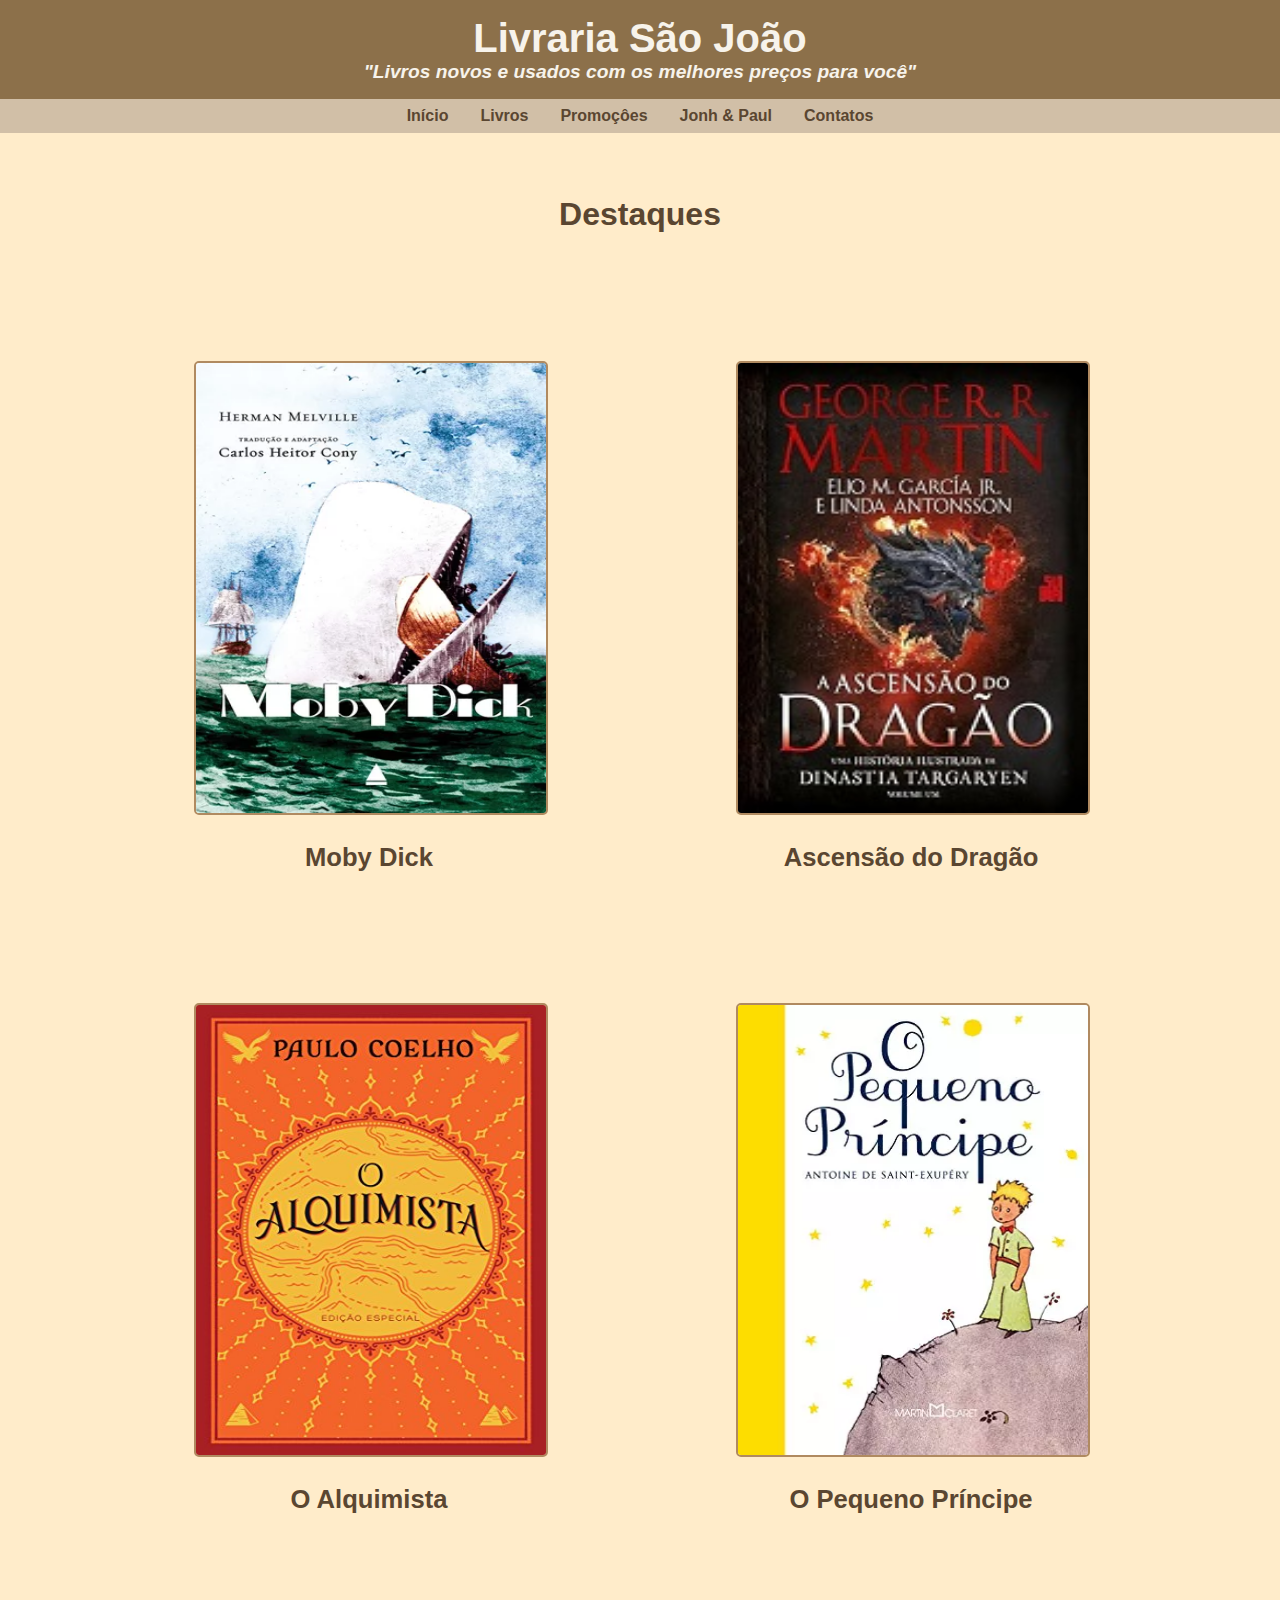
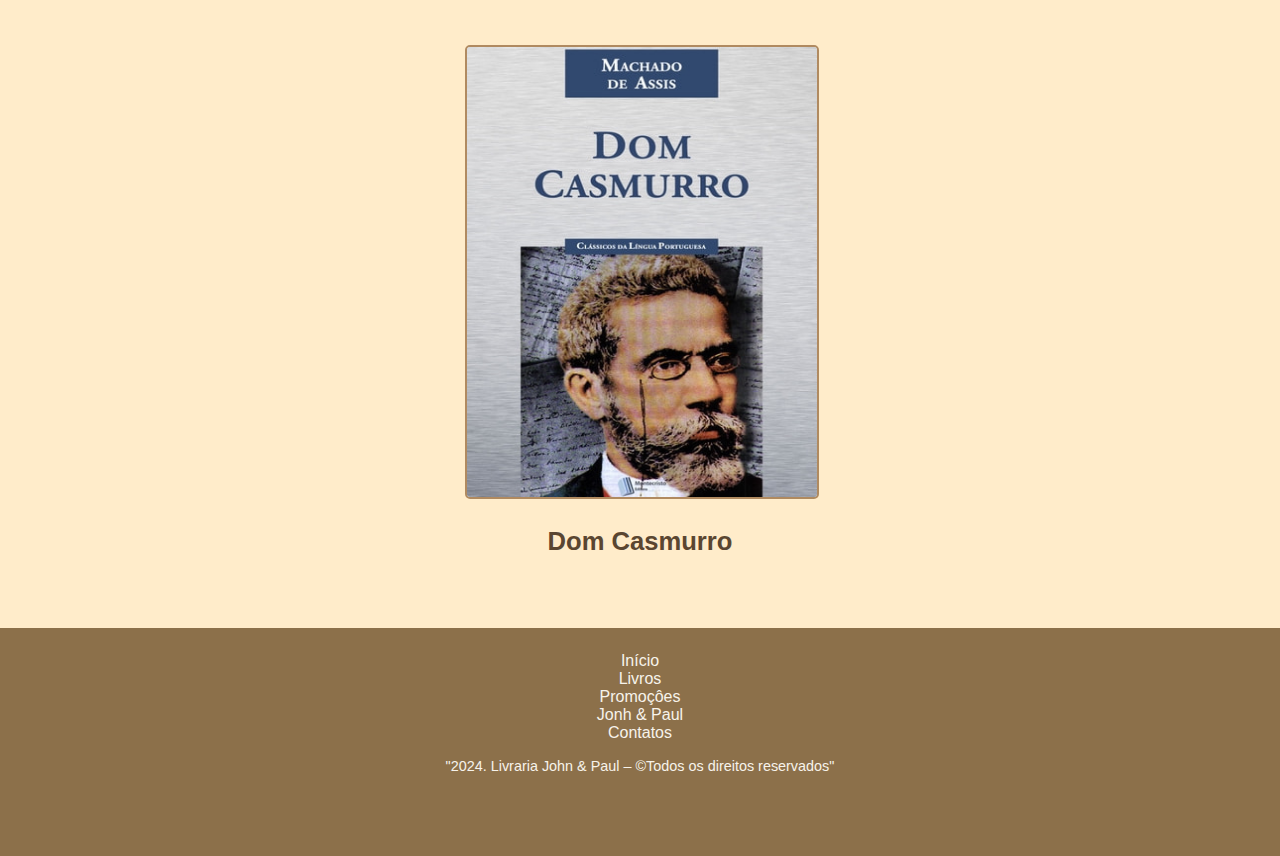
<file: index.html>
<!DOCTYPE html>
<html lang="pt-br" dir="ltr">
<head>
    <meta charset="UTF-8">
    <meta http-equiv="X-UA-Compatible" content="IE=edge">
    <meta name="viewport" content="width=device-width, initial-scale=1.0">
    <title>Livraria São João</title>
    <link rel="stylesheet" href="css/estilo.css">
</head>
<body>
    <header id="topo">
        <h1>Livraria São João</h1>
        <h2>
            "Livros novos e usados com os melhores preços para você"
        </h2>
        <div id="logo">
            
        </div>
    </header>
    <nav id="menu">
        <ul>
            <li><a href="#">Início</a></li>
            <li><a href="pages/produtos.html">Livros</a></li>
            <li><a href="pages/promocoes.html">Promoçôes</a></li>
            <li><a href="pages/sobre.html">Jonh & Paul</a></li>
            <li><a href="pages/contato.html">Contatos</a> </li>
        </ul>
    </nav>
    <main class="destaques">
        <h2>Destaques</h2>
        <ul>
            
            <li>
                <a href="#">
                    <img src="images/mobydick.webp" alt="">
                </a>
                <span>Moby Dick</span>
            </li>
            <li>
                <a href="#">
                    <img src="images/capalivro.jpg" alt="">
                </a>
                <span>Ascensão do Dragão</span>
            </li>
            <li>
                <a href="#">
                    <img src="images/O_Alquimista.jpg" alt="">
                </a>
                <span>O Alquimista</span>
            </li>
            <li>
                <a href="#">
                    <img src="images/pequenoprincipe.webp" alt="">
                </a>
                <span>O Pequeno Príncipe</span>
            </li>
            <li>
                <a href="#">
                    <img src="images/dom-casmurro-8.jpg" alt="">
                </a>
                <span>Dom Casmurro</span>
            </li>
           
            
        </ul>
    </main>
    <footer id="rodape">
        <ul>
            <li><a href="#">Início</a></li>
            <li><a href="pages/produtos.html">Livros</a></li>
            <li><a href="pages/promocoes.html">Promoçôes</a></li>
            <li><a href="pages/sobre.html">Jonh & Paul</a></li>
            <li><a href="pages/contato.html">Contatos</a> </li>
        </ul>
        <p>"2024. Livraria John & Paul – &copy;Todos os direitos
            reservados"</p>
    </footer>
</body>
</html>
</file>
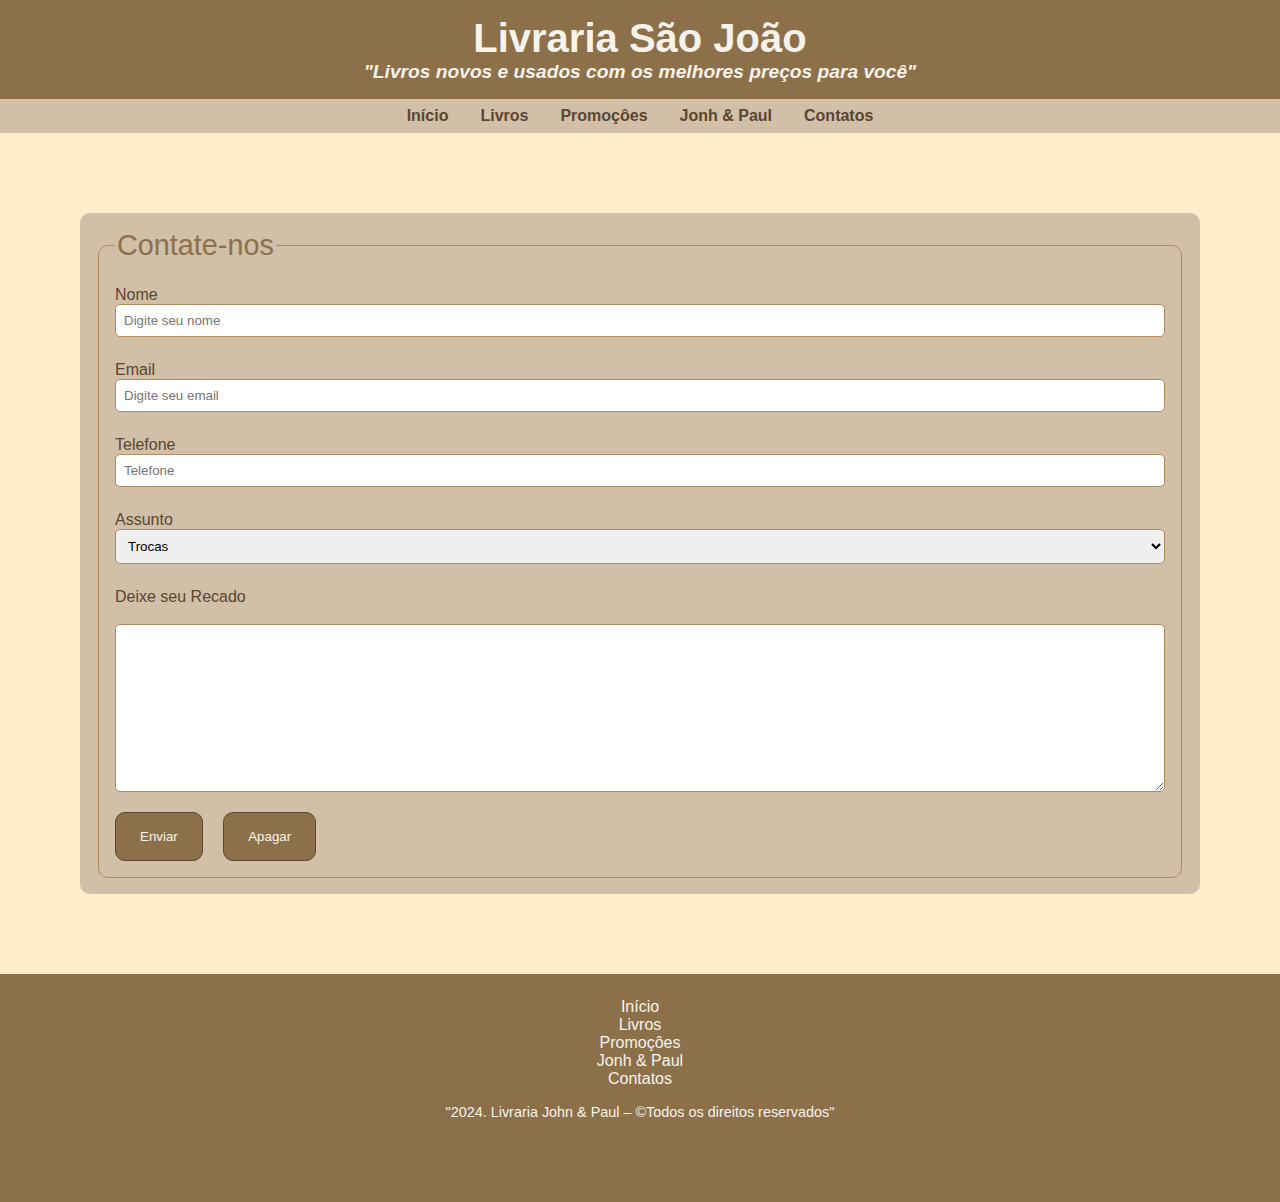
<file: pages/contato.html>
<!DOCTYPE html>
<html lang="pt-br" dir="ltr">
<head>
    <meta charset="UTF-8">
    <meta http-equiv="X-UA-Compatible" content="IE=edge">
    <meta name="viewport" content="width=device-width, initial-scale=1.0">
    <title>Livraria São João</title>
    <link rel="stylesheet" href="../css/estilo.css">
</head>
<body>
    <header id="topo">
        <h1>Livraria São João</h1>
        <h2>
            "Livros novos e usados com os melhores preços para você"
        </h2>
        <div id="logo">
            
        </div>
    </header>
    <nav id="menu">
        <ul>
            <li><a href="../index.html">Início</a></li>
            <li><a href="produtos.html">Livros</a></li>
            <li><a href="promocoes.html">Promoçôes</a></li>
            <li><a href="sobre.html">Jonh & Paul</a></li>
            <li><a href="#">Contatos</a> </li>
        </ul>
    </nav>
    <main class="contato">
       <form action="#">
        <fieldset>
            <legend>Contate-nos</legend>
            <div>
                <label for="nome">Nome</label>
                <input type="text" name="nome" id="nome"
                placeholder="Digite seu nome">
            </div>
            <div>
                <label for="email">Email</label>
                <input type="email" name="email" id="email" 
                placeholder="Digite seu email">
            </div>
            <div>
                <label for="tel">Telefone</label>
                <input type="tel" name="tel" id="tel" placeholder="Telefone">
            </div>
            <div>
                <label for="assunto">Assunto</label>
                <select name="assunto" id="assunto">
                    <option value="1">Trocas</option>
                    <option value="2">Atendimento</option>
                    <option value="3">Comercial</option>
                    <option value="4">Outros</option>
                </select>
            </div>
            <div>
                <label for="mens">Deixe seu Recado</label>
                <br>
                <textarea name="mens" id="mens" cols="30" rows="10">              
                </textarea>
            </div>
            <div>
                <button type="submit">Enviar</button>
                <button type="reset">Apagar</button>
            </div>
        </fieldset>
       </form>
        
    </main>
    <footer id="rodape">
        <ul>
            <li><a href="../index.html">Início</a></li>
            <li><a href="produtos.html">Livros</a></li>
            <li><a href="promocoes.html">Promoçôes</a></li>
            <li><a href="sobre.html">Jonh & Paul</a></li>
            <li><a href="#">Contatos</a> </li>
        </ul>
        <p>"2024. Livraria John & Paul – &copy;Todos os direitos
            reservados"</p>
    </footer>
</body>
</html>
</file>
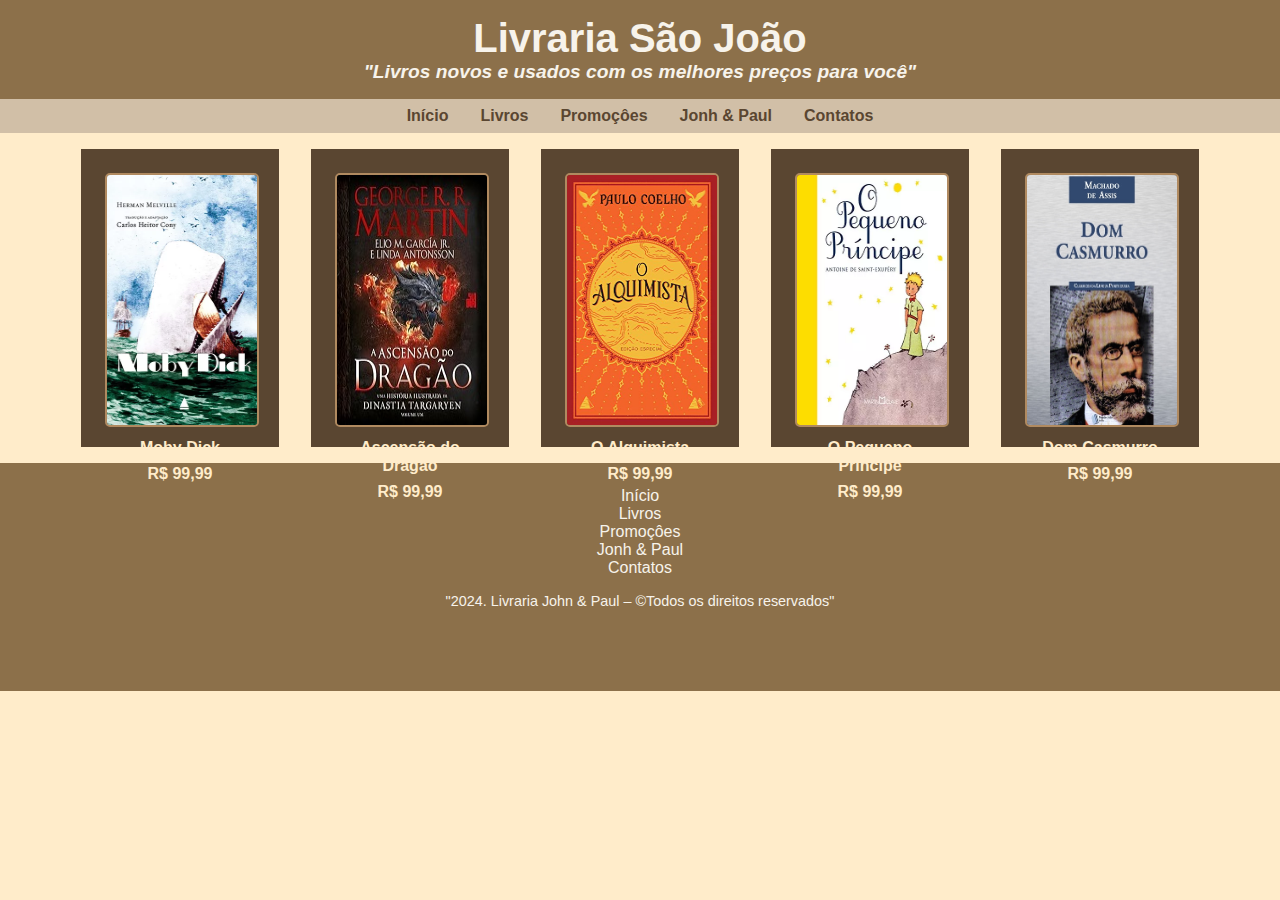
<file: pages/produtos.html>
<!DOCTYPE html>
<html lang="pt-br" dir="ltr">
<head>
    <meta charset="UTF-8">
    <meta http-equiv="X-UA-Compatible" content="IE=edge">
    <meta name="viewport" content="width=device-width, initial-scale=1.0">
    <title>Livraria São João</title>
    <link rel="stylesheet" href="../css/estilo.css">
  
</head>
<body>
    <header id="topo">
        <h1>Livraria São João</h1>
        <h2>
            "Livros novos e usados com os melhores preços para você"
        </h2>
        <div id="logo">
            
        </div>
    </header>
    <nav id="menu">
        <ul>
            <li><a href="../index.html">Início</a></li>
            <li><a href="#">Livros</a></li>
            <li><a href="promocoes.html">Promoçôes</a></li>
            <li><a href="sobre.html">Jonh & Paul</a></li>
            <li><a href="contato.html">Contatos</a> </li>
        </ul>
    </nav>
    <main class="produtos">
        <!--
            <table>
            <thead>
                <tr>
                    <th>ID</th>
                    <th>Título</th>
                    <th>Autor</th>
                    <th>Preço</th>
                </tr>
            </thead>
            <tbody>
                <tr>
                    <td>1</td>
                    <td>O Senhor dos Anéis</td>
                    <td>J.R.R. Tolkien</td>
                    <td>R$120,00</td>
                </tr>
                <tr>
                    <td>2</td>
                    <td>1984</td>
                    <td>George Orwell</td>
                    <td>R$45,00</td>
                </tr>
                <tr>
                    <td>3</td>
                    <td>Dom Casmurro</td>
                    <td>Machado de Assis</td>
                    <td>R$30,00</td>
                </tr>
                <tr>
                    <td>4</td>
                    <td>O Pequeno Príncipe</td>
                    <td>Antoine de Saint-Exupéry</td>
                    <td>R$25,00</td>
                </tr>
                <tr>
                    <td>5</td>
                    <td>Harry Potter e a Pedra Filosofal</td>
                    <td>J.K. Rowling</td>
                    <td>R$50,00</td>
                </tr>
                <tr>
                    <td>6</td>
                    <td>Orgulho e Preconceito</td>
                    <td>Jane Austen</td>
                    <td>R$40,00</td>
                </tr>
                <tr>
                    <td>7</td>
                    <td>O Alquimista</td>
                    <td>Paulo Coelho</td>
                    <td>R$35,00</td>
                </tr>
                <tr>
                    <td>8</td>
                    <td>A Guerra dos Tronos</td>
                    <td>George R.R. Martin</td>
                    <td>R$75,00</td>
                </tr>
                <tr>
                    <td>9</td>
                    <td>Cem Anos de Solidão</td>
                    <td>Gabriel García Márquez</td>
                    <td>R$55,00</td>
                </tr>
                <tr>
                    <td>10</td>
                    <td>Moby Dick</td>
                    <td>Herman Melville</td>
                    <td>R$60,00</td>
                </tr>
            </tbody>
            <tfoot>
                <tr>
                    <td colspan="4">Esses são nossos produtos</td>
                </tr>
            </tfoot>
        </table>
        -->

        <ul>
            
            <li>
                <a href="#">
                    <img src="../images/mobydick.webp" alt="">
                </a>
                <span>Moby Dick</span>
                <span>R$ 99,99</span>
            </li>
            <li>
                <a href="#">
                    <img src="../images/capalivro.jpg" alt="">
                </a>
                <span>Ascensão do Dragão</span>
                <span>R$ 99,99</span>
            </li>
            <li>
                <a href="#">
                    <img src="../images/O_Alquimista.jpg" alt="">
                </a>
                <span>O Alquimista</span>
                <span>R$ 99,99</span>
            </li>
            <li>
                <a href="#">
                    <img src="../images/pequenoprincipe.webp" alt="">
                </a>
                <span>O Pequeno Príncipe</span>
                <span>R$ 99,99</span>
            </li>
            <li>
                <a href="#">
                    <img src="../images/dom-casmurro-8.jpg" alt="">
                </a>
                <span>Dom Casmurro</span>
                <span>R$ 99,99</span>
            </li>
           
            
        </ul>


    </main>
    <footer id="rodape">
        <ul>
            <li><a href="../index.html">Início</a></li>
            <li><a href="#">Livros</a></li>
            <li><a href="promocoes.html">Promoçôes</a></li>
            <li><a href="sobre.html">Jonh & Paul</a></li>
            <li><a href="contato.html">Contatos</a> </li>
        </ul>
        <p>"2024. Livraria John & Paul – &copy;Todos os direitos
            reservados"</p>
    </footer>
</body>
</html>
</file>
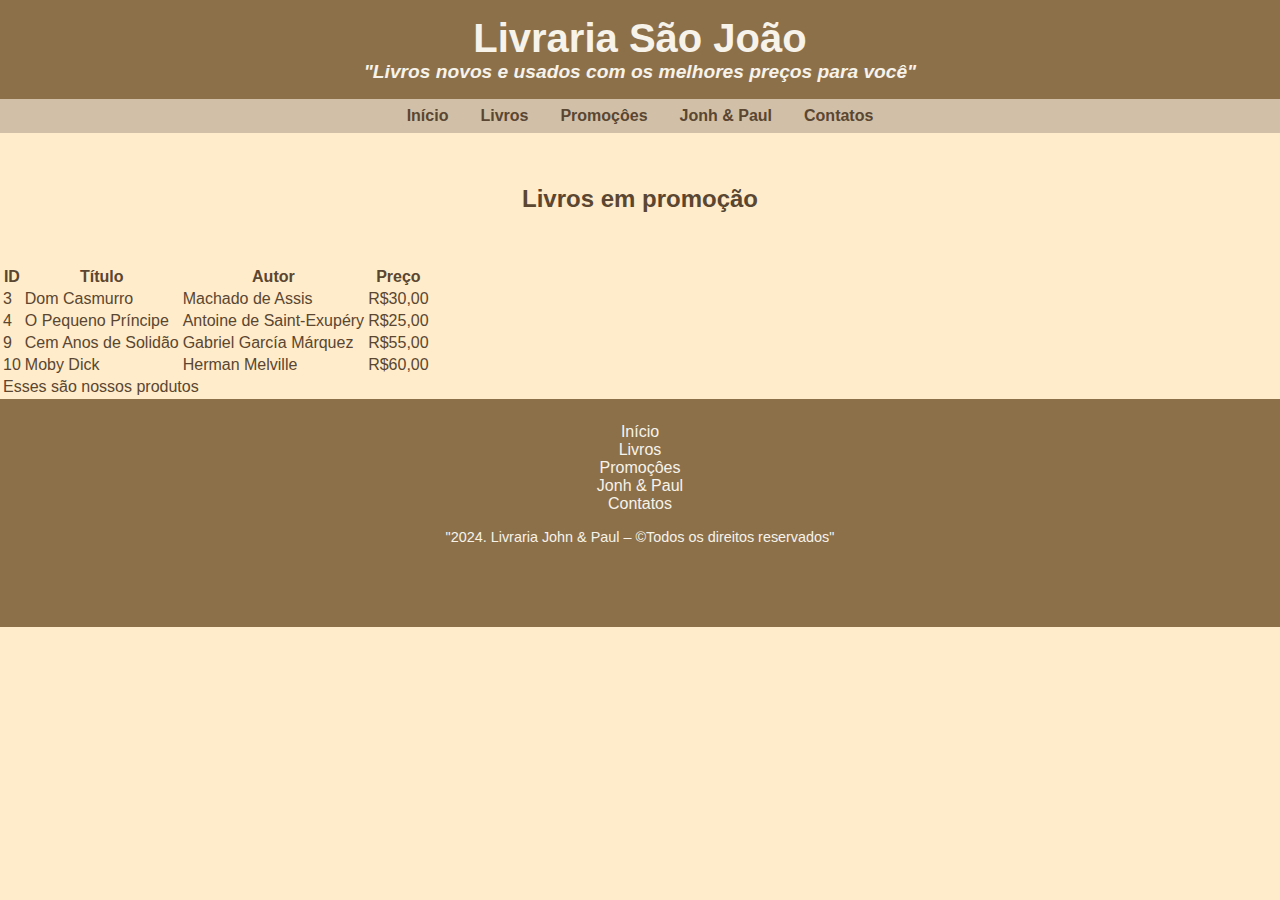
<file: pages/promocoes.html>
<!DOCTYPE html>
<html lang="pt-br" dir="ltr">
<head>
    <meta charset="UTF-8">
    <meta http-equiv="X-UA-Compatible" content="IE=edge">
    <meta name="viewport" content="width=device-width, initial-scale=1.0">
    <title>Livraria São João</title>
    <link rel="stylesheet" href="../css/estilo.css">
</head>
<body>
    <header id="topo">
        <h1>Livraria São João</h1>
        <h2>
            "Livros novos e usados com os melhores preços para você"
        </h2>
        <div id="logo">
            
        </div>
    </header>
    <nav id="menu">
        <ul>
            <li><a href="../index.html">Início</a></li>
            <li><a href="produtos.html">Livros</a></li>
            <li><a href="#">Promoçôes</a></li>
            <li><a href="sobre.html">Jonh & Paul</a></li>
            <li><a href="contato.html">Contatos</a> </li>
        </ul>
    </nav>
    <main class="produtos">
       <h2 style="text-align: center; padding: 2rem; font-weight: 900;">Livros em promoção</h2>
        <table>
            <thead>
                <tr>
                    <th>ID</th>
                    <th>Título</th>
                    <th>Autor</th>
                    <th>Preço</th>
                </tr>
            </thead>
            <tbody>
                <tr>
                    <td>3</td>
                    <td>Dom Casmurro</td>
                    <td>Machado de Assis</td>
                    <td>R$30,00</td>
                </tr>
                <tr>
                    <td>4</td>
                    <td>O Pequeno Príncipe</td>
                    <td>Antoine de Saint-Exupéry</td>
                    <td>R$25,00</td>
                </tr>
                <tr>
                    <td>9</td>
                    <td>Cem Anos de Solidão</td>
                    <td>Gabriel García Márquez</td>
                    <td>R$55,00</td>
                </tr>
                <tr>
                    <td>10</td>
                    <td>Moby Dick</td>
                    <td>Herman Melville</td>
                    <td>R$60,00</td>
                </tr>
            </tbody>
            <tfoot>
                <tr>
                    <td colspan="4">Esses são nossos produtos</td>
                </tr>
            </tfoot>
        </table>

    </main>
    <footer id="rodape">
        <ul>
            <li><a href="../index.html">Início</a></li>
            <li><a href="produtos.html">Livros</a></li>
            <li><a href="#">Promoçôes</a></li>
            <li><a href="sobre.html">Jonh & Paul</a></li>
            <li><a href="contato.html">Contatos</a> </li>
        </ul>
        <p>"2024. Livraria John & Paul – &copy;Todos os direitos
            reservados"</p>
    </footer>
</body>
</html>
</file>
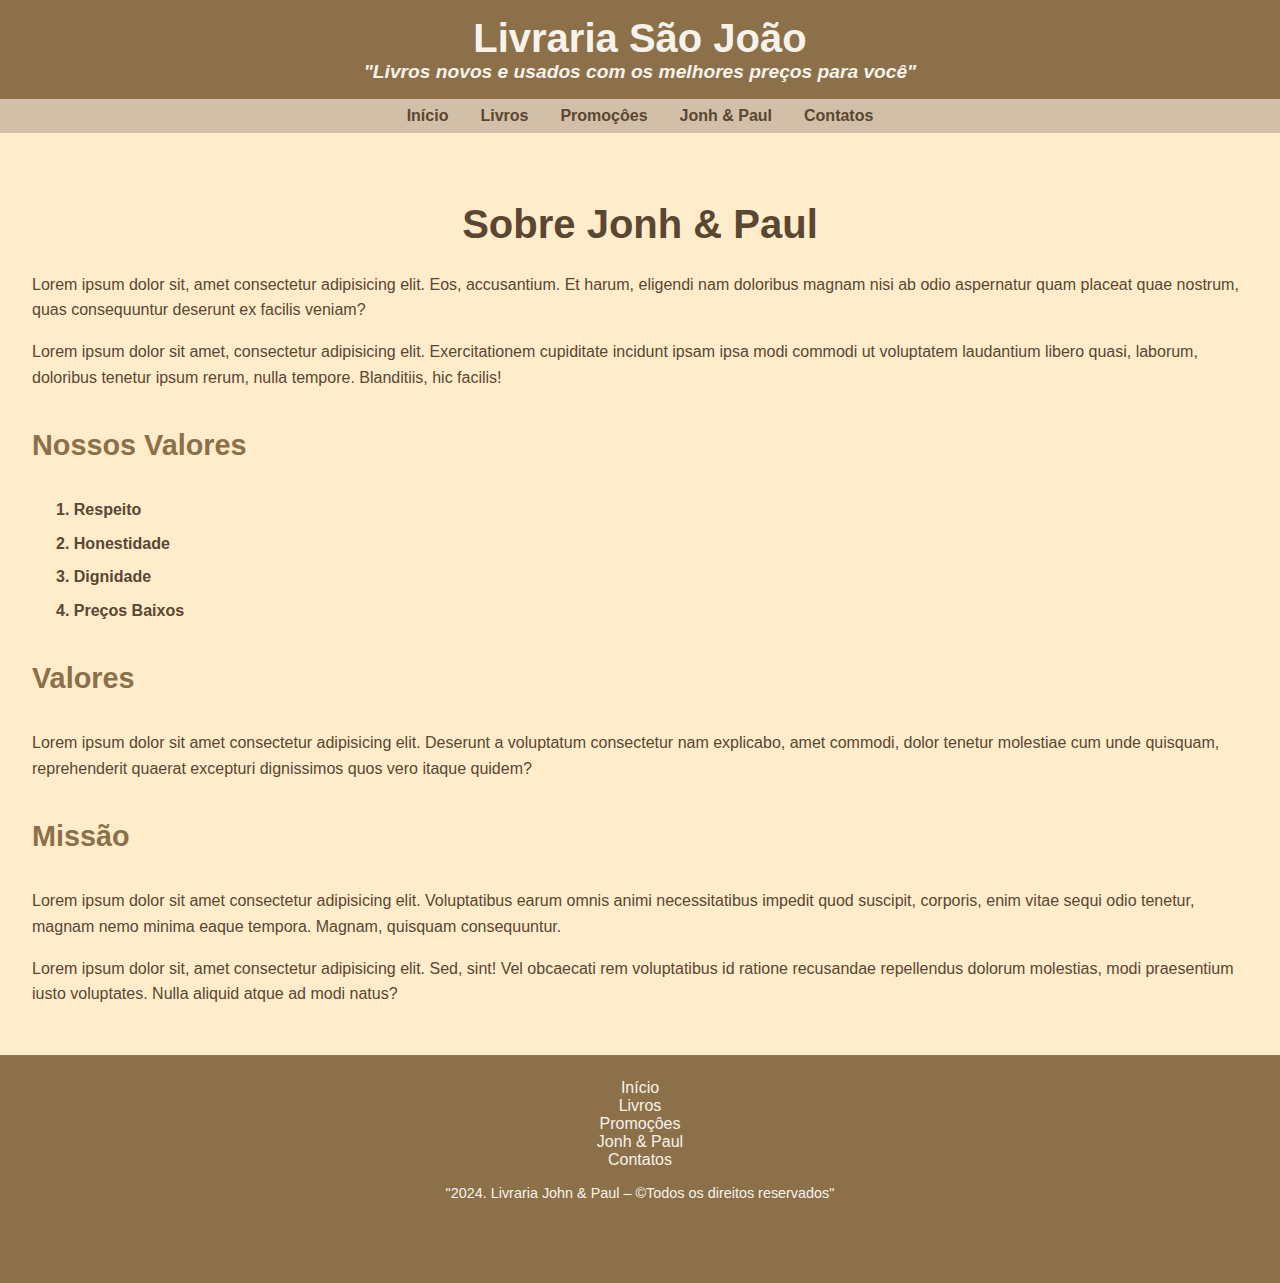
<file: pages/sobre.html>
<!DOCTYPE html>
<html lang="pt-br">
<head>
    <meta charset="UTF-8">
    <meta http-equiv="X-UA-Compatible" content="IE=edge">
    <meta name="viewport" content="width=device-width, initial-scale=1.0">
    <title>Sobre</title>
    <link rel="stylesheet" href="../css/estilo.css">
</head>
<body>
    <body>
        <header id="topo">
            <h1>Livraria São João</h1>
            <h2>
                "Livros novos e usados com os melhores preços para você"
            </h2>
        </header>
        <nav id="menu">
            <ul>
                <li><a href="../index.html">Início</a></li>
                <li><a href="produtos.html">Livros</a></li>
                <li><a href="promocoes.html">Promoçôes</a></li>
                <li><a href="#">Jonh & Paul</a></li>
                <li><a href="contato.html">Contatos</a> </li>
            </ul>
        </nav>
        <main class="sobre">
            <h1>Sobre Jonh & Paul</h1>
            <p>Lorem ipsum dolor sit, amet consectetur adipisicing elit. Eos, accusantium. Et harum, eligendi nam doloribus magnam nisi ab odio aspernatur quam placeat quae nostrum, quas consequuntur deserunt ex facilis veniam? </p>
            <p>Lorem ipsum dolor sit amet, consectetur adipisicing elit. Exercitationem cupiditate incidunt ipsam ipsa modi commodi ut voluptatem laudantium libero quasi, laborum, doloribus tenetur ipsum rerum, nulla tempore. Blanditiis, hic facilis!</p>
            <h3>Nossos Valores</h3>
            <ol>
                <li>Respeito</li>
                <li>Honestidade</li>
                <li>Dignidade</li>
                <li>Preços Baixos</li>
            </ol>
            <h3>Valores</h3>
            <p>Lorem ipsum dolor sit amet consectetur adipisicing elit. Deserunt a voluptatum consectetur nam explicabo, amet commodi, dolor tenetur molestiae cum unde quisquam, reprehenderit quaerat excepturi dignissimos quos vero itaque quidem?</p>
            <h3>Missão</h3>
            <p>Lorem ipsum dolor sit amet consectetur adipisicing elit. Voluptatibus earum omnis animi necessitatibus impedit quod suscipit, corporis, enim vitae sequi odio tenetur, magnam nemo minima eaque tempora. Magnam, quisquam consequuntur.</p>
            <p>Lorem ipsum dolor sit, amet consectetur adipisicing elit. Sed, sint! Vel obcaecati rem voluptatibus id ratione recusandae repellendus dolorum molestias, modi praesentium iusto voluptates. Nulla aliquid atque ad modi natus?</p>
        </main>
        <footer id="rodape">
            <ul>
                <li><a href="../index.html">Início</a></li>
                <li><a href="produtos.html">Livros</a></li>
                <li><a href="promocoes.html">Promoçôes</a></li>
                <li><a href="#">Jonh & Paul</a></li>
                <li><a href="contato.html">Contatos</a> </li>
            </ul>
            <p>"2024. Livraria John & Paul – &copy;Todos os direitos
                reservados"</p>
        </footer>
</body>

</html>
</file>
<file: css/estilo.css>
body {
    margin: 0;
    padding: 0;
    font-family: 'Arial', sans-serif;
    background-color: #ffecca;
    color: #5a4631;
}

header#topo {
    background-color: #8c704a;
    color: #f7f3eb;
    text-align: center;
    padding: 1rem;
}

header#topo h1 {
    margin: 0;
    font-size: 2.5rem;
}

header#topo h2 {
    margin: 0;
    font-size: 1.2rem;
    font-style: italic;
}
/* -------------------------------------------------------------*/
nav#menu {
    background-color: #d1bfa7;
    padding: 0.5rem 0;
}

nav#menu ul {
    padding: 0;
    margin: 0;
    list-style: none;
    display: flex;
    justify-content: center;
}

nav#menu ul li {
    margin: 0 1rem;
}

nav#menu ul li a {
    text-decoration: none;
    color: #5a4631;
    font-weight: bold;
    transition: color 0.3s;
}

nav#menu ul li a:hover {
    color: #8c704a;
}
/* -------------------------------------------------------------*/
main.destaques {
    padding: 2.3rem;
}

main.destaques h2 {
    text-align: center;
    font-size: 2rem;
    margin-bottom: 2rem;
}

main.destaques ul {
    list-style: none;
    display: flex;
    justify-content: center;
    flex-wrap: wrap;
    padding: 0;
    margin: 0;
}

main.destaques ul li {
    margin: 1rem;
    padding: 5rem;
    text-align: center;
    width: 350px;
    height: 450px;
}

main.destaques ul li img {
    width: 100%;
    height: 100%;
    border: 2px solid #b08a60;
    border-radius: 5px;
    transition: transform 0.3s;
}

main.destaques ul li img:hover {
    transform: scale(1.12);
}

main.destaques ul li span {
    display: block;
    margin-top: 1.5rem;
    font-size: 1.6rem;
    font-weight: 700;
}
/* -------------------------------------------------------------*/
/* formatação reciclada de destaques */
main.produtos ul {
    list-style: none;
    display: flex;
    justify-content: center;
    flex-wrap: wrap;
    padding: 0;
    margin: 0;
}

main.produtos ul li {
    margin: 1rem;
    padding: 1.5rem;
    text-align: center;
    width: 150px;
    height: 250px;
    background-color:#5a4631;
    color: #ffecca;
}

main.produtos ul li img {
    width: 100%;
    height: 100%;
    border: 2px solid #b08a60;
    border-radius: 5px;
    transition: transform 0.3s;
}

main.produtos ul li img:hover {
    transform: scale(1.1);
}

main.produtos ul li span {
    display: block;
    margin-top: 0.5rem;
    font-size: 1rem;
    font-weight: 700;
}
/* -------------------------------------------------------------*/

main.sobre {
    padding: 2rem;
    line-height: 1.6;
}

main.sobre h1 {
    text-align: center;
    font-size: 2.5rem;
    margin-bottom: 1rem;
}

main.sobre h3 {
    font-size: 1.8rem;
    margin-top: 2rem;
    color: #8c704a;
}

main.sobre p {
    margin: 1rem 0;
}

main.sobre ol {
    padding-left: 1.5rem;
    list-style: decimal inside;
    margin: 1rem 0;
}

main.sobre ol li {
    margin: 0.5rem 0;
    font-weight: bold;
}
/* -------------------------------------------------------------*/
main.contato {
    padding: 5rem;
}

main.contato form {
    padding: 1rem;
    background-color: #d1bfa7;
    border-radius: 10px;
}

main.contato fieldset {
    border: 1px solid #b08a60;
    border-radius: 10px;
    padding: 1rem;
}

main.contato legend {
    font-size: 1.8rem;
    color: #8c704a;
}

main.contato label {
    display: block;
    margin: 0.5rem 0 0 0;
}

main.contato input, main.contato select, main.contato textarea {
    width: 100%;
    padding: 0.5rem;
    margin-bottom: 1rem;
    border: 1px solid #b08a60;
    border-radius: 5px;
    box-sizing: border-box;
}

main.contato button {
    padding: 1rem 1.5rem;
    margin-right: 1rem;
    background-color: #8c704a;
    color: #f7f3eb;
    border: 1px solid #5a4631;
    border-radius: 10px;
    cursor: pointer;
    transition: background-color 0.3s;
}

main.contato button:hover {
    background-color: #5a4631;
}
/* -------------------------------------------------------------*/
footer#rodape {
    background-color: #8c704a;
    color: #f7f3eb;
    text-align: center;
    padding: 1.5rem;
    min-height: 20vh;
}

footer#rodape ul {
    padding: 0;
    margin: 0;
    list-style: none;
    display: flex; 
    flex-direction: column;
}

footer#rodape ul li {
    margin: 0 1rem;
}

footer#rodape ul li a {
    text-decoration: none;
    color: #f7f3eb;
    transition: color 0.3s;
}

footer#rodape ul li a:hover {
    color: #d1bfa7;
}

footer#rodape p {
    margin: 1rem 0 0 0;
    font-size: 0.9rem;
}
</file>
